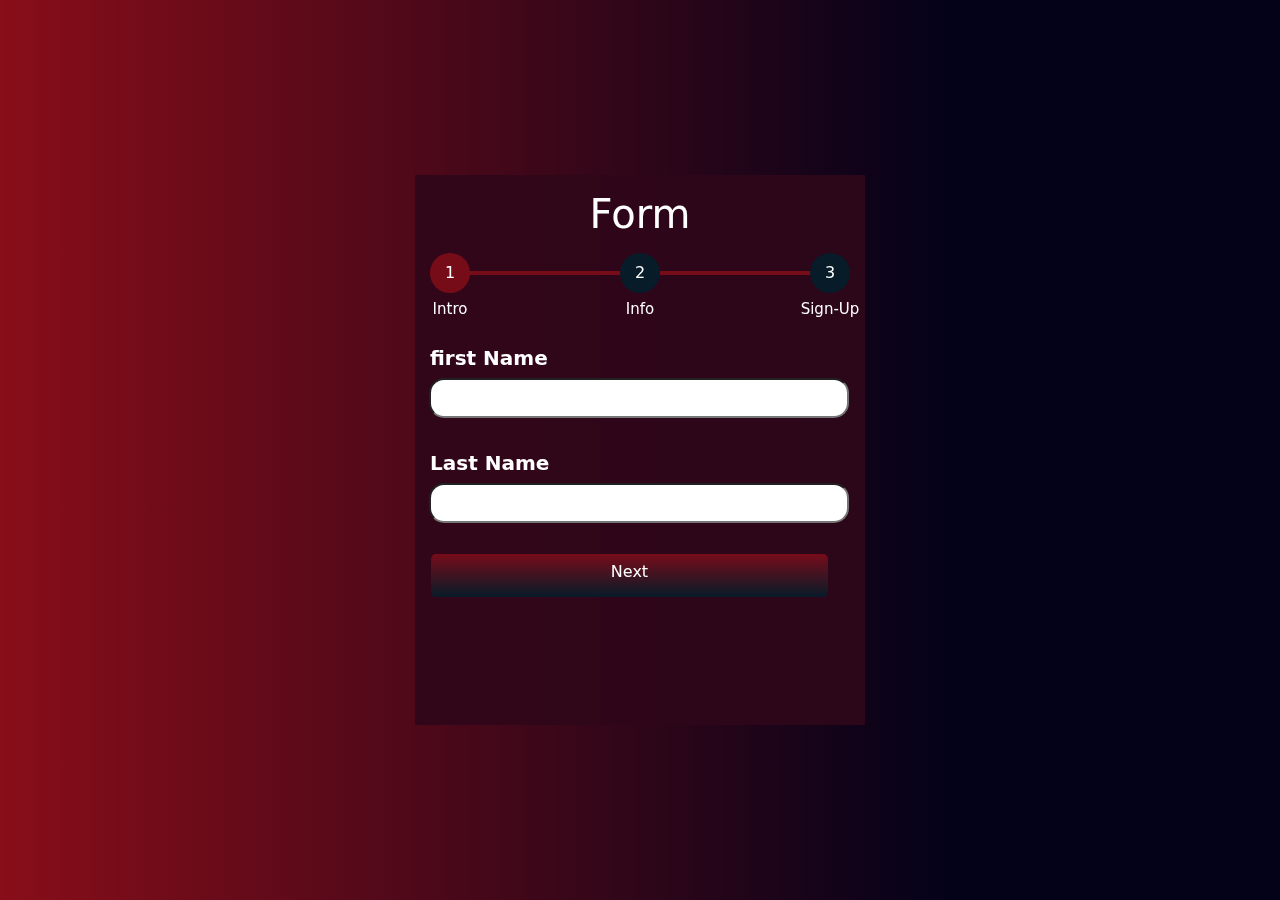
<file: index.html>
<!DOCTYPE html>
<html lang="en">

<head>
    <meta charset="UTF-8">
    <meta name="viewport" content="width=device-width, initial-scale=1.0">
    <title>form</title>
    <!-- link css -->
    <link rel="stylesheet" href="main-form/css/style.css">
    <!-- link bootstrap-css -->
    <link rel="stylesheet" href="https://cdn.jsdelivr.net/npm/bootstrap@5.3.3/dist/css/bootstrap.min.css">
</head>

<body>

    <form action="#" class="form">
        <h1 class="title">Form</h1>

        <!-- Progress bar -->
        <div class="progressbar">
            <div class="progress" id="progress"></div>
            <div class="progress-step progress-step-active" data-title="Intro"></div>
            <div class="progress-step" data-title="Info"></div>
            <div class="progress-step" data-title="Sign-Up"></div>
        </div>

        <div class="form-step form-step-active">
            <div class="input-group">
                <label for="firstname">first Name</label>
                <input type="text" name="firstname" id="firstname">
            </div>
            <div class="input-group">
                <label for="Lastname">Last Name</label>
                <input type="text" name="Lastname" id="Lastname">
            </div>
            <div class="buttons">
                <a href="#" class="btn btn-next btn-N">Next</a>
            </div>
        </div>
        <div class="form-step">
            <h2>Information</h2>
            <div class="input-group">
                <label for="Your-Track">Your Track</label>
                <input type="text" name="Your-Track" id="Your-Track">
            </div>
            <div class="input-group">
                <label for="phone">Phone</label>
                <input type="text" name="phone" id="phone" />
            </div>
            <div class="buttons">
                <a href="#" class="btn btn-back">back</a>
                <a href="#" class="btn btn-next">Next</a>
            </div>
        </div>
        <div class="form-step">
            <h2>Sign up || Log In </h2>

            <div class="input-group">
                <div class="register">
                    <a href="signup.html" class="sign">sign up</a>
                    <a href="login.html" class="sign">log in</a>
                </div>
            </div>
            <div class="buttons">
                <a href="#" class="btn btn-back btn-N">back</a>
            </div>
        </div>
    </form>

    <!-- link bootstrap-js -->
    <script src="https://cdn.jsdelivr.net/npm/bootstrap@5.3.3/dist/js/bootstrap.bundle.min.js"></script>
    <!-- link js -->
    <script src="main-form/js/main.js"></script>
</body>

</html>
</file>
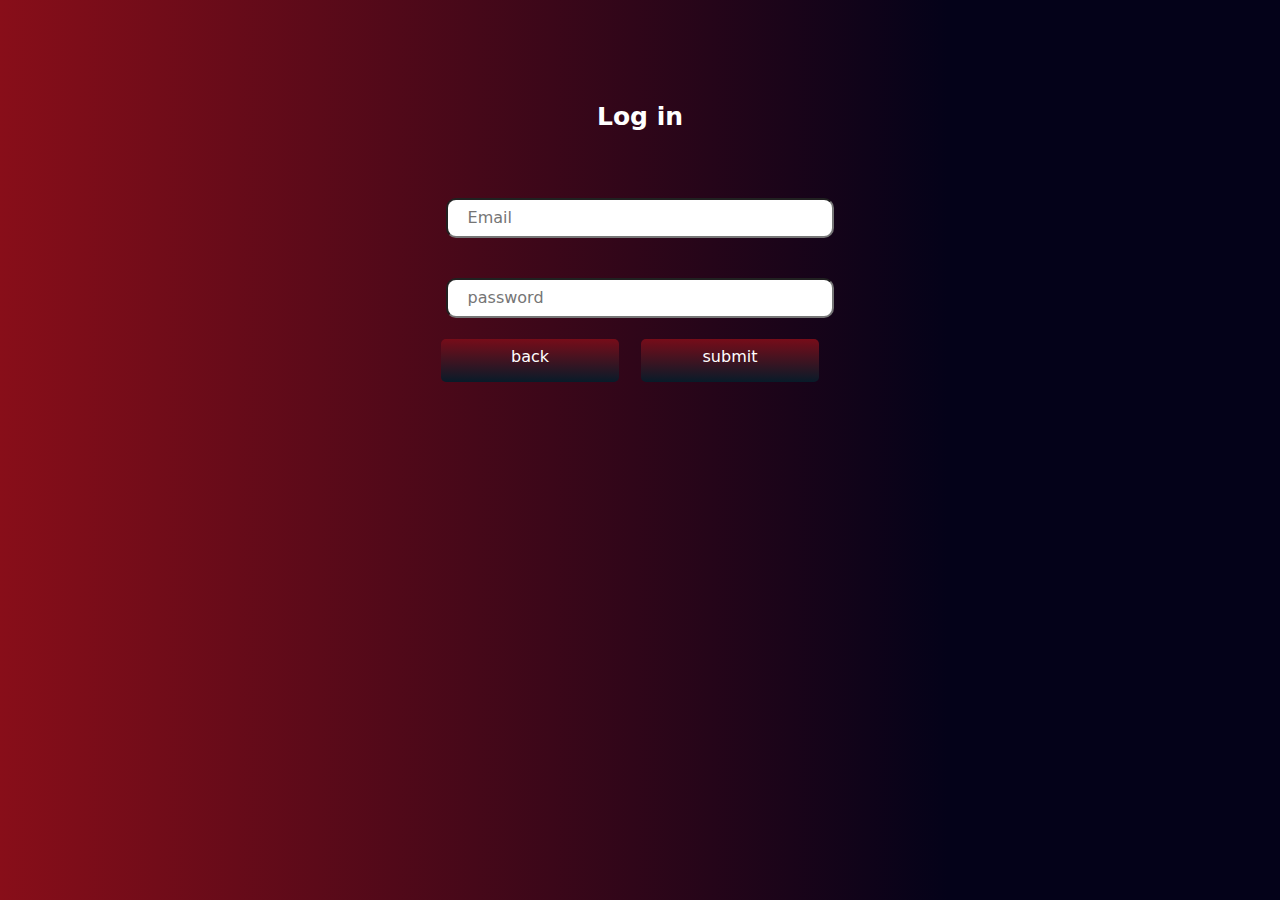
<file: login.html>
<!DOCTYPE html>
<html lang="en">

<head>
    <meta charset="UTF-8">
    <meta name="viewport" content="width=device-width, initial-scale=1.0">
    <title>form</title>
    <!-- link css -->
    <link rel="stylesheet" href="register/css/login.css">
    <!-- link bootstrap-css -->
    <link rel="stylesheet" href="https://cdn.jsdelivr.net/npm/bootstrap@5.3.3/dist/css/bootstrap.min.css">
</head>

<body>


    <div class="login-section">
        <div class="formsection">
                <h2>Log in</h2>
                <form action="#">
                    <input type="text" class="formInput" placeholder="Email">
                    <input type="password" class="formInput" placeholder="password">
                    <div class="buttons">
                        <a href="index.html" class="btn btn-back">back</a>
                        <a href="#" class="btn btn-next">submit</a>
                    </div>
                </form>
        </div>
        
    </div>



     <!-- link bootstrap-js -->
     <script src="https://cdn.jsdelivr.net/npm/bootstrap@5.3.3/dist/js/bootstrap.bundle.min.js"></script>

</body>
</file>
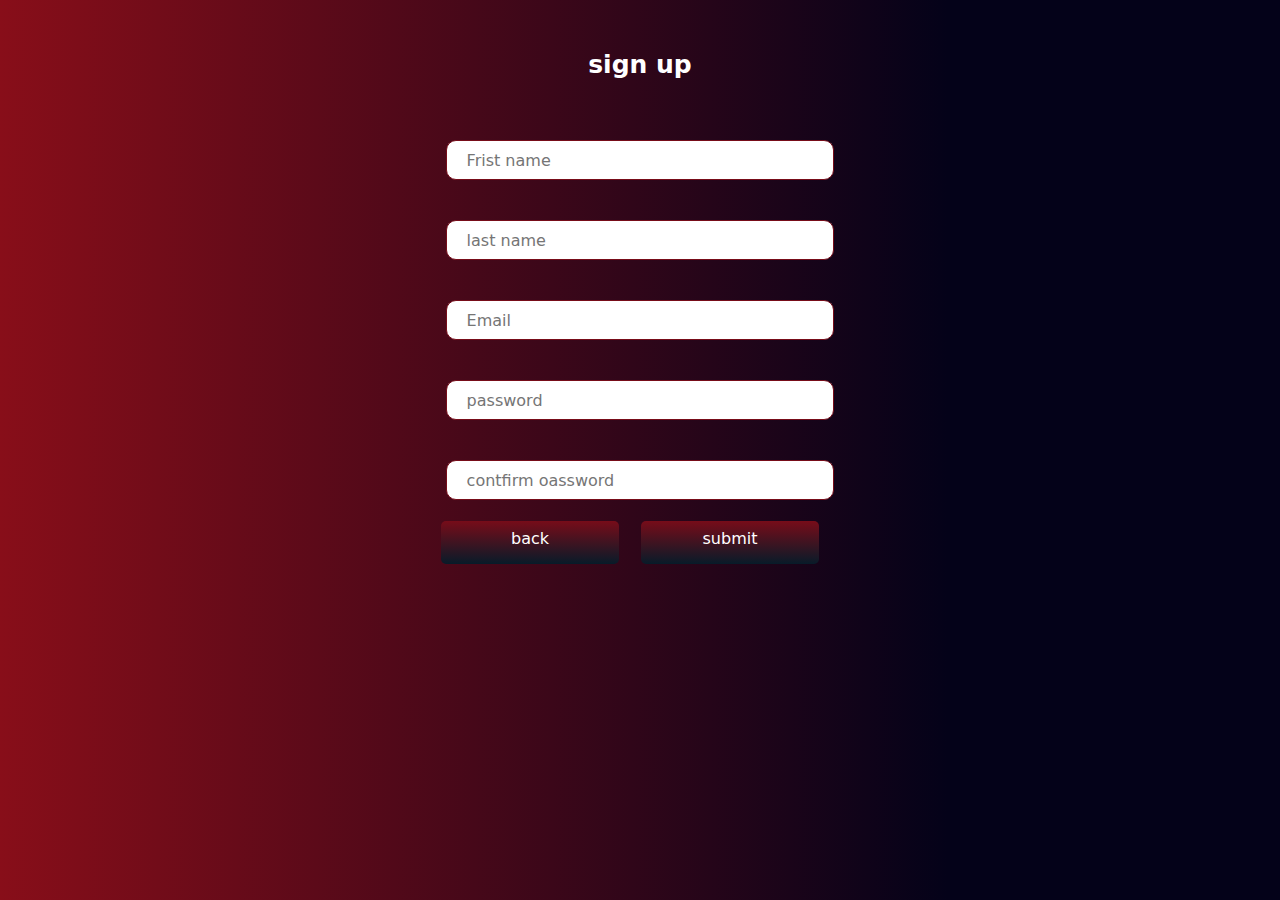
<file: signup.html>
<!DOCTYPE html>
<html lang="en">
<head>
    <meta charset="UTF-8">
    <meta name="viewport" content="width=device-width, initial-scale=1.0">
    <title>form</title>

    <link rel="stylesheet" href="register/css/signup.css">
    <link rel="stylesheet" href="https://cdn.jsdelivr.net/npm/bootstrap@5.3.3/dist/css/bootstrap.min.css">
</head>
<body>
    <div class="login-section">
        <div class="formsection">
                <h2>sign up</h2>
                <form action="#">
                    <input type="text" class="formInput" placeholder="Frist name">
                    <input type="text" class="formInput" placeholder="last name">
                    <input type="text" class="formInput" placeholder="Email">
                    <input type="password" class="formInput" placeholder="password">
                    <input type="password" class="formInput" placeholder="contfirm oassword">
                    <div class="buttons">
                        <a href="index.html" class="btn btn-back">back</a>
                        <a href="#" class="btn btn-next">submit</a>
                    </div>
                </form>
        </div>
    </div>


    <script src="https://cdn.jsdelivr.net/npm/bootstrap@5.3.3/dist/js/bootstrap.bundle.min.js"></script>
</body>
</html>
</file>
<file: main-form/css/style.css>
* {
  margin: 0;
  padding: 0;
  box-sizing: border-box;
}

body {
  height: 100vh;
  display: flex;
  justify-content: center !important;
  align-items: center !important;
  background: linear-gradient(
    90deg,
    rgba(136, 14, 25, 1) 0%,
    rgba(4, 2, 25, 1) 74%
  );

  color: white !important;
}

.title {
  display: flex;
  justify-content: center;
}

/* form */
.form {
  width: 450px;
  height: 550px;
  backdrop-filter: blur(300px);
  padding: 15px;
}

.input-group {
  margin: 10px 0;
  display: flex;
  align-items: center;
  justify-content: center;
  flex-direction: column;
}

/* Global Stylings */
.input-group label {
  display: block;
  margin-bottom: 5px;
  font-weight: 600;
  font-size: 20px;
}

.input-group input {
  display: block;
  width: 100%;
  height: 40px;
  padding-inline-start: 20px;
  border-radius: 15px !important;
  outline: none;
  font-weight: 600;
  font-size: 18px;
  margin-bottom: 20px;
}
.buttons {
  display: flex;
  flex-direction: row;
}

.btn {
  position: relative;
  width: 45%;
  height: 45px;
  background-color: transparent;
  border: 2px #770c19 solid;
  outline: none;
  border-radius: 20px;
  cursor: pointer;
  font-size: 16px;
  color: white !important;
  font-weight: 600;
  z-index: 1;
  overflow: hidden;
  margin-right: 5%;
}

.btn::before {
  content: "";
  position: absolute;
  top: -100%;
  left: 0;
  width: 100%;
  height: 300%;
  background: linear-gradient(#081b29, #770c19, #081b29, #770c19);
  z-index: -1;
  transition: 0.5s;
}

.btn:hover:before {
  top: 0;
}

.btn-N {
  width: 100%;
}

.form-step h2 {
  display: flex;
  justify-content: center;
}

.form-step {
  display: none;
}

.form-step-active {
  display: block;
}


/* sign up || log in */
.input-group .register {
  display: flex;
  flex-direction: row;
  justify-content: space-between;
}

.input-group .register .sign {
    border: 5px #770c19 solid;
    border-radius: 20px !important;
    width: 35%;
    height: 50px;
    display: flex;
    align-items: center;
    justify-content: center;
    text-decoration: none;
    color: white;
    font-size: 20px;
    font-weight: 700;
    margin: 30px 0;
}

/* start line-counter */

/* Progressbar */
.progressbar {
  position: relative;
  display: flex;
  justify-content: space-between;
  margin: 15px 0 50px;

  counter-reset: step;
}

/* line between cyrcle */
.progressbar::before,
.progress {
  content: "";
  position: absolute;
  top: 50%;
  transform: translateY(-50%);
  height: 4px;
  width: 100%;
  background-color: #770c19;
  z-index: -1;
}

.progress {
  background-color: #770c19;
  width: 0%;
  transition: 0.3s;
}

/* counter - cyrcle */
.progress-step {
  width: 40px;
  height: 40px;
  background-color: #081b29;
  border-radius: 50%;
  display: flex;
  justify-content: center;
  align-items: center;
}

/*count */
.progress-step::before {
  counter-increment: step;
  content: counter(step);
}

.progress-step::after {
  content: attr(data-title);
  width: 70px;
  justify-content: center;
  display: flex;
  position: absolute;
  top: 45px;
  font-size: 15px;
  color: white;
}

.progress-step-active {
  background-color: #770c19;
  color: white;
}
</file>
<file: register/css/login.css>
* {
    margin: 0;
    padding: 0;
    box-sizing: border-box;
  }
  
  body {
    height: 100vh;
    display: flex;
    justify-content: center !important;
    align-items: center !important;
    background: linear-gradient(
      90deg,
      rgba(136, 14, 25, 1) 0%,
      rgba(4, 2, 25, 1) 74%
    );
  
    color: white !important;
  }

  .login-section{
    width: 100%;
    min-height: 100vh;
    display: flex;
    justify-content: center;
}
.formsection{
    width: 40%;
    min-height: 100vh;
    
}
.formsection h2{
    font-size: 22px;
    color:white ;
    text-align: center;
    margin-top: 20%;
    font-size: 25px;
    font-weight: bold;
}
.formsection form{
    margin: auto;
    display: flex;
    align-items: center;
    justify-content: center;
    flex-direction: column;
    margin-top:5%;
    padding: 20px 40px;

}
.formsection form input{
    margin: 20px 0;
    width: 90%;
    height: 40px;
    border-radius: 10px;
    padding-inline-start: 20px;
    outline: none;

}
.buttons {
    display: flex;
    flex-direction: row;
  }

.btn {
    position: relative;
    width: 200px;
    height: 45px;
    background-color: transparent;
    border: 2px #770c19 solid;
    outline: none;
    border-radius: 20px;
    cursor: pointer;
    font-size: 16px;
    color: white !important;
    font-weight: 600;
    z-index: 1;
    overflow: hidden;
    margin-right: 5%;
  }
  
  .btn::before {
    content: "";
    position: absolute;
    top: -100%;
    left: 0;
    width: 100%;
    height: 300%;
    background: linear-gradient(#081b29, #770c19, #081b29, #770c19);
    z-index: -1;
    transition: 0.5s;
  }
  
  .btn:hover:before {
    top: 0;
  }

@media (max-width:700px) {
    
    .formsection{
        background-image: linear-gradient(to bottom, #770c19,   #081b29);
        width:100%;
    }
    .formsection h2{
        color: #fff;
    }
    .formsection form input{
        width: 95%;
    }
    .none{
        display: flex;
        align-items: center;
        justify-content: center;
        margin: 10px 0;
        border-radius: 5px;
    }
}
</file>
<file: register/css/signup.css>
* {
    margin: 0;
    padding: 0;
    box-sizing: border-box;
  }
  
  body {
    height: 100vh;
    display: flex;
    justify-content: center !important;
    align-items: center !important;
    background: linear-gradient(
      90deg,
      rgba(136, 14, 25, 1) 0%,
      rgba(4, 2, 25, 1) 74%
    );
  
    color: white !important;
  }


  .login-section{
    width: 100%;
    min-height: 100vh;
    display: flex;
    justify-content: center;

}
.formsection{
    width: 40%;
    min-height: 100vh;
}
.formsection h2{
    font-size: 22px;
    color:white;
    text-align: center;
    margin-top: 50px;
    font-size: 25px;
    font-weight: bold;
}
.formsection form{
    margin: auto;
    display: flex;
    align-items: center;
    justify-content: start;
    flex-direction: column;
    margin-top:20px;
    padding: 20px 40px;

}
.formsection form input{
    margin: 20px 0;
    width: 90%;
    border: 1px solid #770c19;
    height: 40px;
    border-radius: 10px;
    padding-inline-start: 20px;
    outline: none;

}

.buttons {
    display: flex;
    flex-direction: row;
  }


.btn {
    position: relative;
    width: 200px;
    height: 45px;
    background-color: transparent;
    border: 2px #770c19 solid;
    outline: none;
    border-radius: 20px;
    cursor: pointer;
    font-size: 16px;
    color: white !important;
    font-weight: 600;
    z-index: 1;
    overflow: hidden;
    margin-right: 5%;
  }
  
  .btn::before {
    content: "";
    position: absolute;
    top: -100%;
    left: 0;
    width: 100%;
    height: 300%;
    background: linear-gradient(#081b29, #770c19, #081b29, #770c19);
    z-index: -1;
    transition: 0.5s;
  }
  
  .btn:hover:before {
    top: 0;
  }





@media (max-width:700px) {
    .formsection{
        background-image: linear-gradient(to bottom, #770c19,   #081b29);
        width:100%;
    }
    .formsection h2{
        color: #fff;
    }
    .formsection form input{
        width: 95%;
    }
    .none{
        display: flex;
        align-items: center;
        justify-content: center;
        margin: 10px 0;
        border-radius: 5px;
    }
}
</file>
